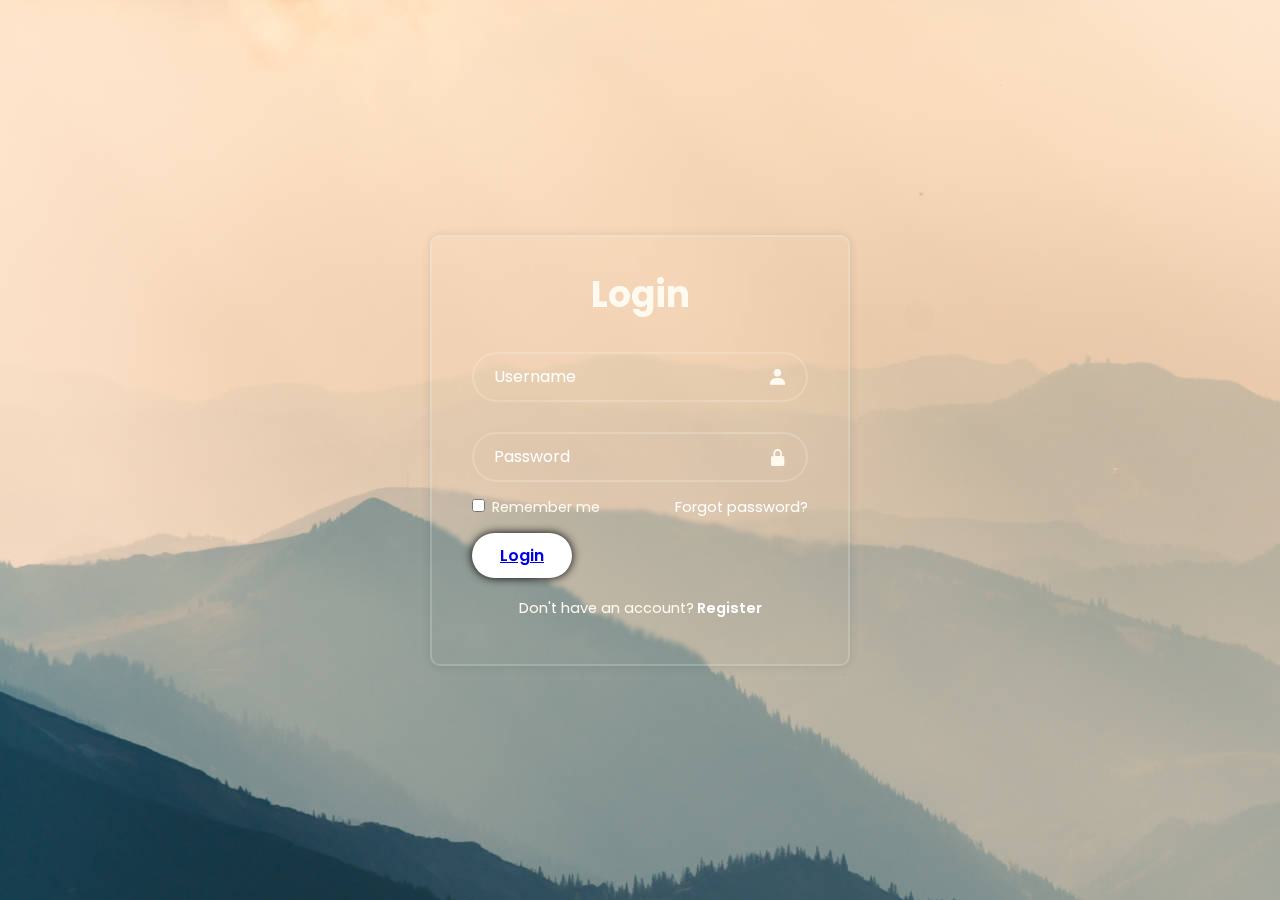
<file: index.html>
<!DOCTYPE html>
<html lang="en">

<head>
    <meta charset="UTF-8">
    <meta http-equiv="X-UA-Compatible" content="IE=edge">
    <meta name="viewport" content="width=device-width, initial-scale=1.0">
    <title>Login Form in HTML and CSS | Codehal</title>
    <link rel="stylesheet" href="./style.css">
    <link href='https://unpkg.com/boxicons@2.1.4/css/boxicons.min.css' rel='stylesheet'>
</head>

<body>
    
    <div class="wrapper">
        <form action="">
            <h1>Login</h1>
            <div class="input-box">
                <input type="text" placeholder="Username"
                required>
                <i class='bx bxs-user'></i>
            </div>
            <div class="input-box">
                <input type="password"
                 placeholder="Password" required>
                 <i class='bx bxs-lock-alt'></i>
            </div>

            <div class="remember-forgot">
                <label><input type="checkbox"> Remember me</label>
                <a href="#">Forgot password?</a>
            </div>

            <button type="submit" class="btn"><a href="https://azzahra933.github.io/azzahra_20/">Login</a> </button>

            <div class="register-link">
                <p>Don't have an account?<a href="#"> Register</a></p>
            </div>
        </form>
    </div>
</body>
</html>
</file>
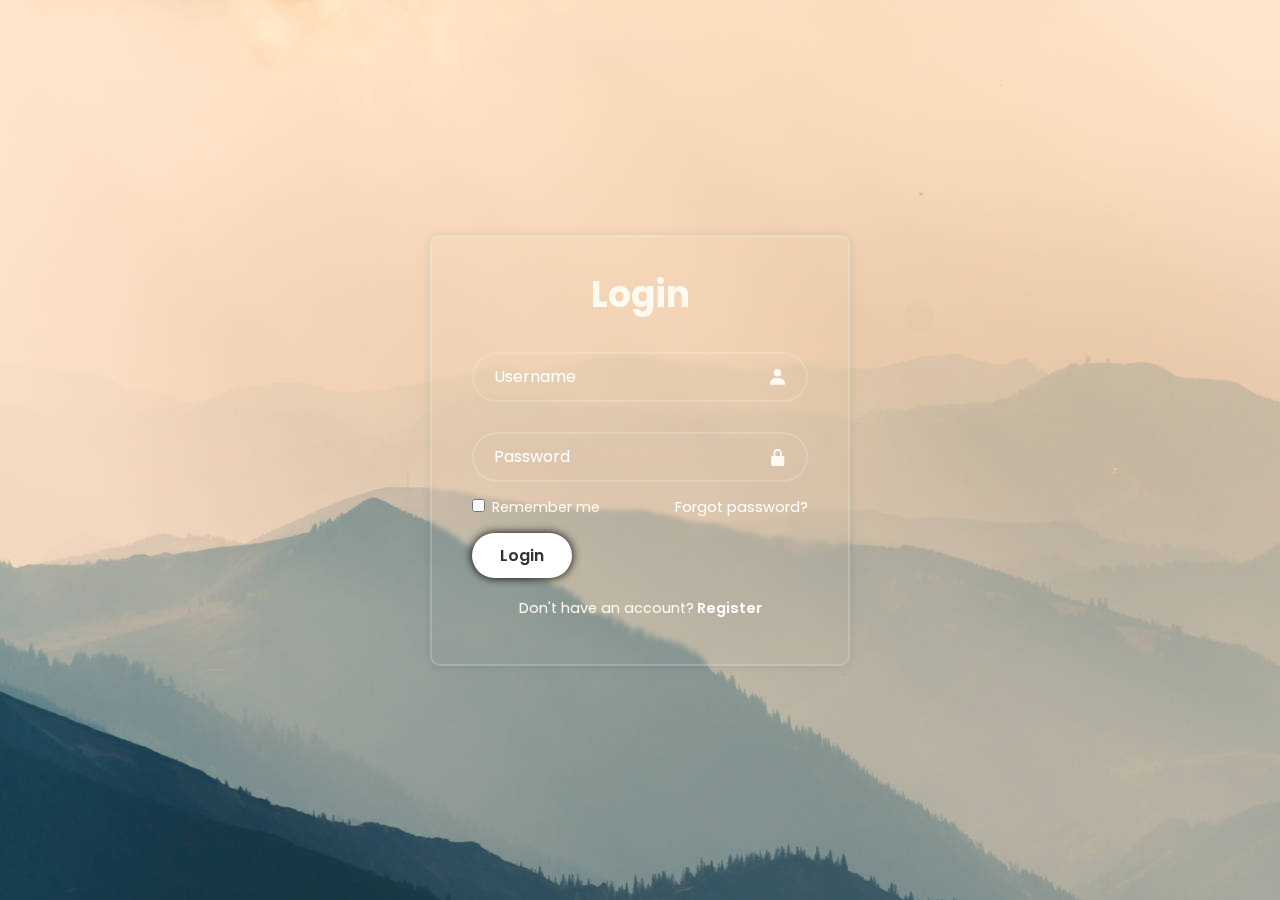
<file: azzahraa20/index.html>
<!DOCTYPE html>
<html lang="en">

<head>
    <meta charset="UTF-8">
    <meta http-equiv="X-UA-Compatible" content="IE=edge">
    <meta name="viewport" content="width=device-width, initial-scale=1.0">
    <title>Login Form in HTML and CSS | Codehal</title>
    <link rel="stylesheet" href="./style.css">
    <link href='https://unpkg.com/boxicons@2.1.4/css/boxicons.min.css' rel='stylesheet'>
</head>

<body>
    
    <div class="wrapper">
        <form action="">
            <h1>Login</h1>
            <div class="input-box">
                <input type="text" placeholder="Username"
                required>
                <i class='bx bxs-user'></i>
            </div>
            <div class="input-box">
                <input type="password"
                 placeholder="Password" required>
                 <i class='bx bxs-lock-alt'></i>
            </div>

            <div class="remember-forgot">
                <label><input type="checkbox"> Remember me</label>
                <a href="#">Forgot password?</a>
            </div>

            <button type="submit" class="btn">Login</button>

            <div class="register-link">
                <p>Don't have an account?<a href="#"> Register</a></p>
            </div>
        </form>
    </div>
</body>
</html>
</file>
<file: style.css>
@import url("https://fonts.googleapis.com/css2?family=Poppins:wght@300;400;500;600;700;800;900&display=swap");

* {
  margin: 0;
  padding: 0;
  box-sizing: border-box;
  font-family: "Poppins", sans-serif;
}

body {
    display: flex;
    justify-content: center;
    align-items: center;
    min-height: 100vh;
    background: url("1000.jpg");
}

.wrapper{
    width: 420px;
    background: transparent;
    border: 2px solid rgba(225, 255, 255, .2);
    backdrop-filter: blur(2px);
    box-shadow: 0 0 10px rgba(0, 0, 0,  .1);
    color: floralwhite;
    border-radius: 10px;
    padding: 30px 40px;
}

.wrapper h1{
    font-size: 36px;
    text-align: center;
}

.wrapper .input-box {
    position: relative;
    width: 100%;
    height: 50px;
    margin: 30px 0;
}

.input-box input {
    width: 100%;
    height: 100%;
    background: transparent;
    border: none;
    outline: none;
    border: 2px solid rgba(255, 255, 255, .2);
    border-radius: 40px;
    font-size: 16px;
    color: #fff;
    padding: 20px 45px 20px 20px;
}

.input-box input::placeholder{
    color: #fff;
}

.input-box i {
    position: absolute;
    right: 20px;
    top: 50%;
    transform: translateY(-50%);
    font-size: 20px;
}

.wrapper .remember-forgot{
    display: flex;
    justify-content: space-between;
    font-size: 14.5px;
    margin: -15px 0 15px;
}

.remember-forgot label input{
    accent-color: #fff;
    margin-right: 3px;
}

.remember-forgot a {
    color: #fff;
    text-decoration: none;
}

.remember-forgot a:hover {
    text-decoration: underline;
}

.wrapper .btn {
    width: 100px;
    height: 45px;
    background: #fff;
    border:none;
    outline: none;
    border-radius: 40px;
    box-shadow: 0 0 10px rgba(0,0, .1);
    cursor: pointer;
    font-size: 16px;
    color: #333;
    font-weight: 600;
}

.wrapper .register-link {
    font-size: 14.5px;
    text-align: center;
    margin: 20px 0 15px;
}

.register-link p a {
    color: #fff;
    text-decoration: none;
    font-weight: 600;
}

.register-link p a:hover {
    text-decoration: underline;
}
</file>
<file: azzahraa20/style.css>
@import url("https://fonts.googleapis.com/css2?family=Poppins:wght@300;400;500;600;700;800;900&display=swap");

* {
  margin: 0;
  padding: 0;
  box-sizing: border-box;
  font-family: "Poppins", sans-serif;
}

body {
    display: flex;
    justify-content: center;
    align-items: center;
    min-height: 100vh;
    background: url("1000.jpg");
}

.wrapper{
    width: 420px;
    background: transparent;
    border: 2px solid rgba(225, 255, 255, .2);
    backdrop-filter: blur(2px);
    box-shadow: 0 0 10px rgba(0, 0, 0,  .1);
    color: floralwhite;
    border-radius: 10px;
    padding: 30px 40px;
}

.wrapper h1{
    font-size: 36px;
    text-align: center;
}

.wrapper .input-box {
    position: relative;
    width: 100%;
    height: 50px;
    margin: 30px 0;
}

.input-box input {
    width: 100%;
    height: 100%;
    background: transparent;
    border: none;
    outline: none;
    border: 2px solid rgba(255, 255, 255, .2);
    border-radius: 40px;
    font-size: 16px;
    color: #fff;
    padding: 20px 45px 20px 20px;
}

.input-box input::placeholder{
    color: #fff;
}

.input-box i {
    position: absolute;
    right: 20px;
    top: 50%;
    transform: translateY(-50%);
    font-size: 20px;
}

.wrapper .remember-forgot{
    display: flex;
    justify-content: space-between;
    font-size: 14.5px;
    margin: -15px 0 15px;
}

.remember-forgot label input{
    accent-color: #fff;
    margin-right: 3px;
}

.remember-forgot a {
    color: #fff;
    text-decoration: none;
}

.remember-forgot a:hover {
    text-decoration: underline;
}

.wrapper .btn {
    width: 100px;
    height: 45px;
    background: #fff;
    border:none;
    outline: none;
    border-radius: 40px;
    box-shadow: 0 0 10px rgba(0,0, .1);
    cursor: pointer;
    font-size: 16px;
    color: #333;
    font-weight: 600;
}

.wrapper .register-link {
    font-size: 14.5px;
    text-align: center;
    margin: 20px 0 15px;
}

.register-link p a {
    color: #fff;
    text-decoration: none;
    font-weight: 600;
}

.register-link p a:hover {
    text-decoration: underline;
}
</file>
